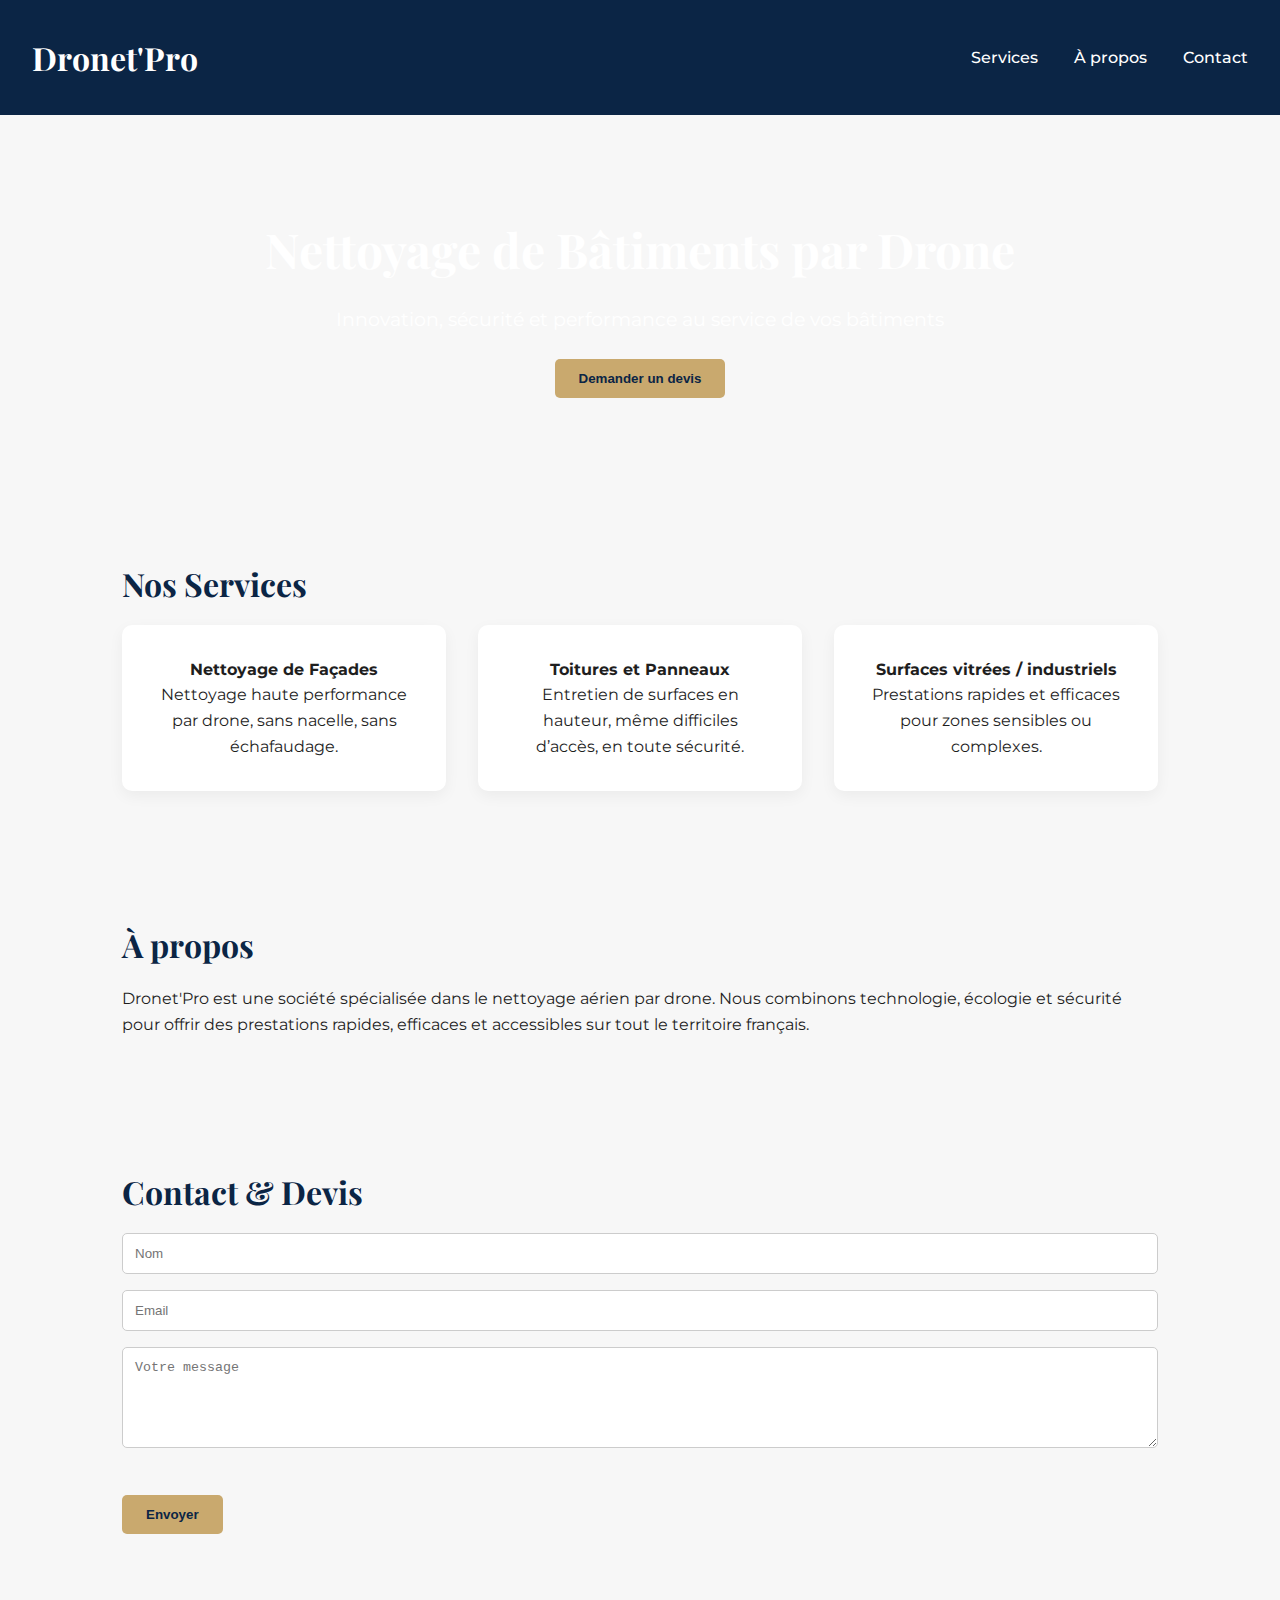
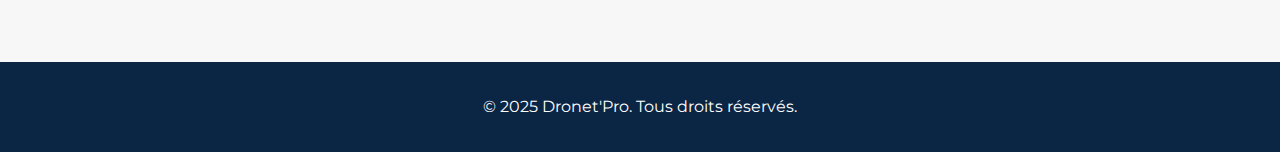
<file: index.html>
<!DOCTYPE html>
<html lang="fr">
<head>
  <meta charset="UTF-8" />
  <meta name="viewport" content="width=device-width, initial-scale=1.0" />
  <title>Dronet'Pro - Nettoyage de Bâtiments par Drone</title>
  <link href="https://fonts.googleapis.com/css2?family=Playfair+Display:wght@500&family=Montserrat:wght@400;600&display=swap" rel="stylesheet" />
  <style>
    * {
      margin: 0;
      padding: 0;
      box-sizing: border-box;
    }
    body {
      font-family: 'Montserrat', sans-serif;
      color: #1e1e1e;
      background-color: #f7f7f7;
      line-height: 1.6;
    }
    header {
      background-color: #0b2545;
      color: white;
      padding: 2rem;
      display: flex;
      justify-content: space-between;
      align-items: center;
    }
    header h1 {
      font-family: 'Playfair Display', serif;
      font-size: 2rem;
    }
    nav a {
      margin-left: 2rem;
      text-decoration: none;
      color: white;
      font-weight: 500;
    }
    .hero {
      background: url('https://images.unsplash.com/photo-1534438327276-14e5300c3a48?fit=crop&w=1500&q=80') center/cover no-repeat;
      color: white;
      text-align: center;
      padding: 6rem 2rem;
    }
    .hero h2 {
      font-size: 3rem;
      font-family: 'Playfair Display', serif;
    }
    .hero p {
      font-size: 1.2rem;
      margin-top: 1rem;
    }
    .btn {
      background-color: #c9a96e;
      color: #0b2545;
      padding: 0.75rem 1.5rem;
      border: none;
      margin-top: 1.5rem;
      cursor: pointer;
      font-weight: 600;
      border-radius: 5px;
    }
    .section {
      max-width: 1100px;
      margin: auto;
      padding: 4rem 2rem;
    }
    .section h3 {
      font-family: 'Playfair Display', serif;
      font-size: 2rem;
      margin-bottom: 1rem;
      color: #0b2545;
    }
    .services {
      display: grid;
      grid-template-columns: repeat(auto-fit, minmax(250px, 1fr));
      gap: 2rem;
    }
    .service-box {
      background: white;
      padding: 2rem;
      border-radius: 10px;
      box-shadow: 0 5px 15px rgba(0, 0, 0, 0.05);
      text-align: center;
    }
    .contact-form input, .contact-form textarea {
      width: 100%;
      padding: 0.75rem;
      margin-bottom: 1rem;
      border: 1px solid #ccc;
      border-radius: 5px;
    }
    footer {
      background-color: #0b2545;
      color: white;
      text-align: center;
      padding: 2rem;
      margin-top: 4rem;
    }
    @media (max-width: 600px) {
      .hero h2 {
        font-size: 2rem;
      }
    }
  </style>
</head>
<body>
  <header>
    <h1>Dronet'Pro</h1>
    <nav>
      <a href="#services">Services</a>
      <a href="#about">À propos</a>
      <a href="#contact">Contact</a>
    </nav>
  </header>
  <section class="hero">
    <h2>Nettoyage de Bâtiments par Drone</h2>
    <p>Innovation, sécurité et performance au service de vos bâtiments</p>
    <button class="btn">Demander un devis</button>
  </section>
  <section id="services" class="section">
    <h3>Nos Services</h3>
    <div class="services">
      <div class="service-box">
        <h4>Nettoyage de Façades</h4>
        <p>Nettoyage haute performance par drone, sans nacelle, sans échafaudage.</p>
      </div>
      <div class="service-box">
        <h4>Toitures et Panneaux</h4>
        <p>Entretien de surfaces en hauteur, même difficiles d’accès, en toute sécurité.</p>
      </div>
      <div class="service-box">
        <h4>Surfaces vitrées / industriels</h4>
        <p>Prestations rapides et efficaces pour zones sensibles ou complexes.</p>
      </div>
    </div>
  </section>
  <section id="about" class="section">
    <h3>À propos</h3>
    <p>
      Dronet'Pro est une société spécialisée dans le nettoyage aérien par drone. Nous combinons technologie,
      écologie et sécurité pour offrir des prestations rapides, efficaces et accessibles sur tout le territoire français.
    </p>
  </section>
  <section id="contact" class="section">
    <h3>Contact & Devis</h3>
    <form class="contact-form">
      <input type="text" placeholder="Nom" required />
      <input type="email" placeholder="Email" required />
      <textarea rows="5" placeholder="Votre message"></textarea>
      <button class="btn" type="submit">Envoyer</button>
    </form>
  </section>
  <footer>
    &copy; 2025 Dronet'Pro. Tous droits réservés.
  </footer>
</body>
</html>
</file>
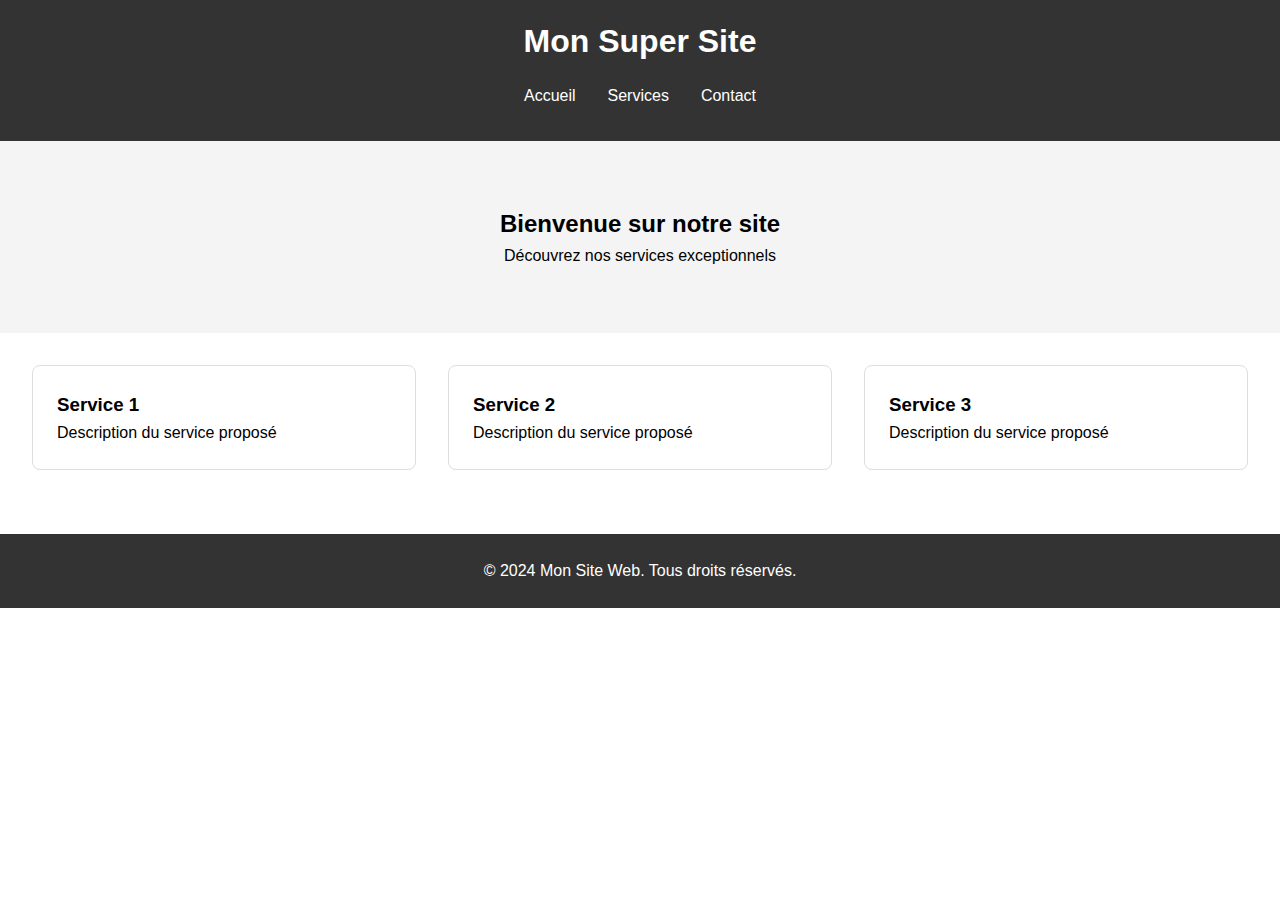
<file: index.mk2.html>
<!DOCTYPE html>
<html lang="fr">
<head>
    <meta charset="UTF-8">
    <meta name="viewport" content="width=device-width, initial-scale=1.0">
    <title>Mon Site Web</title>
    <style>
        /* Reset CSS */
        * {
            margin: 0;
            padding: 0;
            box-sizing: border-box;
        }

        body {
            font-family: Arial, sans-serif;
            line-height: 1.6;
        }

        /* Header */
        header {
            background-color: #333;
            color: white;
            padding: 1rem;
            text-align: center;
        }

        nav {
            display: flex;
            justify-content: center;
            gap: 2rem;
            padding: 1rem;
        }

        nav a {
            color: white;
            text-decoration: none;
        }

        /* Contenu principal */
        .hero {
            padding: 4rem 2rem;
            text-align: center;
            background-color: #f4f4f4;
        }

        .features {
            display: grid;
            grid-template-columns: repeat(auto-fit, minmax(300px, 1fr));
            gap: 2rem;
            padding: 2rem;
        }

        .feature-card {
            border: 1px solid #ddd;
            padding: 1.5rem;
            border-radius: 8px;
        }

        /* Footer */
        footer {
            background-color: #333;
            color: white;
            text-align: center;
            padding: 1.5rem;
            margin-top: 2rem;
        }

        /* Responsive design */
        @media (max-width: 768px) {
            nav {
                flex-direction: column;
                text-align: center;
            }
        }
    </style>
</head>
<body>
    <header>
        <h1>Mon Super Site</h1>
        <nav>
            <a href="#accueil">Accueil</a>
            <a href="#services">Services</a>
            <a href="#contact">Contact</a>
        </nav>
    </header>

    <section class="hero">
        <h2>Bienvenue sur notre site</h2>
        <p>Découvrez nos services exceptionnels</p>
    </section>

    <section class="features">
        <div class="feature-card">
            <h3>Service 1</h3>
            <p>Description du service proposé</p>
        </div>
        <div class="feature-card">
            <h3>Service 2</h3>
            <p>Description du service proposé</p>
        </div>
        <div class="feature-card">
            <h3>Service 3</h3>
            <p>Description du service proposé</p>
        </div>
    </section>

    <footer>
        <p>&copy; 2024 Mon Site Web. Tous droits réservés.</p>
    </footer>
</body>
</html>
</file>
